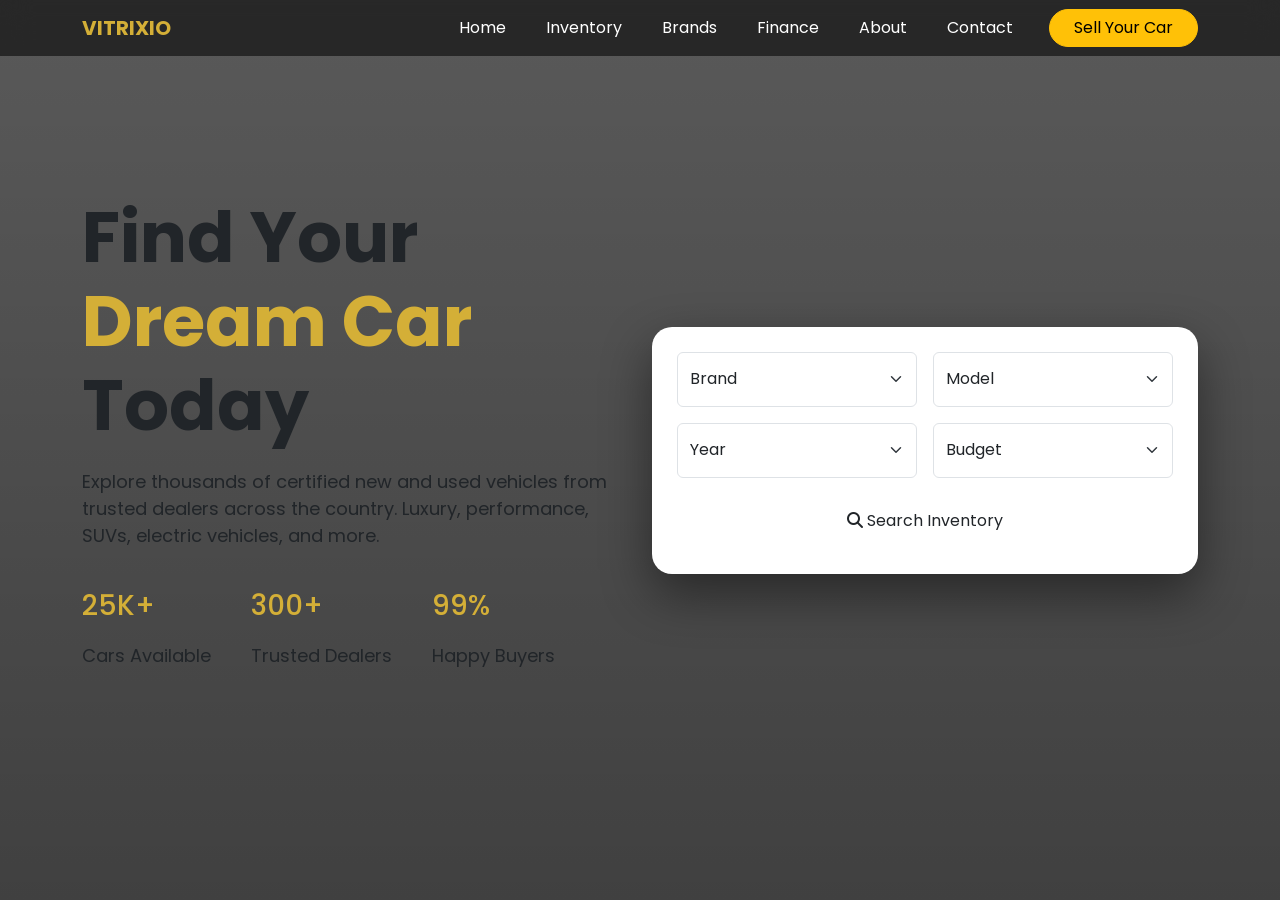
<file: viltrixio/html/index.html>
<!DOCTYPE html>
<html lang="en">
<head>
<meta charset="UTF-8">
<meta name="viewport" content="width=device-width, initial-scale=1.0">
<title>Vitrixio | Premium Car Dealership</title>
<link rel="stylesheet" href="../css/index.css">
<!-- Bootstrap -->
<link href="https://cdn.jsdelivr.net/npm/bootstrap@5.3.3/dist/css/bootstrap.min.css" rel="stylesheet">

<!-- Font Awesome -->
<link rel="stylesheet" href="https://cdnjs.cloudflare.com/ajax/libs/font-awesome/6.6.0/css/all.min.css">

<!-- Google Fonts -->
<link href="https://fonts.googleapis.com/css2?family=Poppins:wght@300;400;500;600;700&display=swap" rel="stylesheet">



</head>

<body>

<nav class="navbar navbar-expand-lg navbar-dark fixed-top">

<div class="container">

<a class="navbar-brand" href="index.html">VITRIXIO</a>

<button class="navbar-toggler" type="button" data-bs-toggle="collapse" data-bs-target="#menu" aria-controls="menu" aria-expanded="false" aria-label="Toggle navigation">

<span class="navbar-toggler-icon"></span>

</button>

<div class="collapse navbar-collapse" id="menu">

<ul class="navbar-nav ms-auto">

<li class="nav-item"><a class="nav-link" href="index.html">Home</a></li>
<li class="nav-item"><a class="nav-link" href="inventory.html">Inventory</a></li>
<li class="nav-item"><a class="nav-link" href="brands.html">Brands</a></li>
<li class="nav-item"><a class="nav-link" href="finance.html">Finance</a></li>
<li class="nav-item"><a class="nav-link" href="about.html">About</a></li>
<li class="nav-item"><a class="nav-link" href="contact.html">Contact</a></li>

</ul>

<a class="btn btn-warning ms-3 px-4 rounded-pill">
Sell Your Car
</a>

</div>

</div>

</nav>

<section class="hero fade-in">

<div class="container">

<div class="row align-items-center">

<div class="col-lg-6">

<h1>

Find Your <span>Dream Car</span>

Today

</h1>

<p>

Explore thousands of certified new and used vehicles from trusted dealers across the country.

Luxury, performance, SUVs, electric vehicles, and more.

</p>

<div class="stats">

<div>

<h3>25K+</h3>

<p>Cars Available</p>

</div>

<div>

<h3>300+</h3>

<p>Trusted Dealers</p>

</div>

<div>

<h3>99%</h3>

<p>Happy Buyers</p>

</div>

</div>

</div>

<div class="col-lg-6">

<div class="search-box">

<div class="row g-3">

<div class="col-md-6">

<select class="form-select">
<option>Brand</option>
<option>Mercedes-Benz</option>
<option>BMW</option>
<option>Toyota</option>
<option>Audi</option>
<option>Lexus</option>
</select>

</div>

<div class="col-md-6">

<select class="form-select">

<option>Model</option>

<option>SUV</option>
<option>Sedan</option>
<option>Coupe</option>

</select>

</div>

<div class="col-md-6">

<select class="form-select">

<option>Year</option>

<option>2025</option>
<option>2024</option>
<option>2023</option>

</select>

</div>

<div class="col-md-6">

<select class="form-select">

<option>Budget</option>

<option>$10k+</option>
<option>$30k+</option>
<option>$50k+</option>
<option>$100k+</option>

</select>

</div>

<div class="col-12">

<button class="btn btn-gold w-100">

<i class="fa-solid fa-magnifying-glass"></i>

Search Inventory

</button>

</div>

</div>

</div>

</div>

</div>

</div>

</section>
</file>
<file: viltrixio/css/index.css>
:root{
--gold:#D4AF37;
--dark:#070707;
--card:#111111;
}

*{
margin:0;
padding:0;
box-sizing:border-box;
font-family:Poppins,sans-serif;
}

body{
background:var(--dark);
color:#fff;
overflow-x:hidden;
}

.navbar{
background:rgba(0,0,0,.55);
backdrop-filter:blur(15px);
}

.navbar-brand{
font-size:34px;
font-weight:700;
color:var(--gold)!important;
}

.nav-link{
color:white!important;
margin:0 12px;
}

.hero{

height:100vh;

background:
linear-gradient(rgba(0,0,0,.65),rgba(0,0,0,.75)),
url("https://images.unsplash.com/photo-1503376780353-7e6692767b70?auto=format&fit=crop&w=1800&q=80");

background-size:cover;
background-position:center;

display:flex;
align-items:center;

}

.hero h1{

font-size:70px;
font-weight:700;

}

.hero span{

color:var(--gold);

}

.hero p{

font-size:18px;
margin:20px 0 35px;

}

.search-box{

background:white;
border-radius:20px;
padding:25px;
box-shadow:0 20px 50px rgba(0,0,0,.45);

}

.search-box select{

height:55px;

}

.btn-gold{

background:var(--gold);
color:black;
font-weight:600;
height:55px;

}

.btn-gold:hover{

background:#c79d1d;

}

.stats{

margin-top:40px;
display:flex;
gap:40px;

}

.stats h3{

color:var(--gold);

}
</file>
